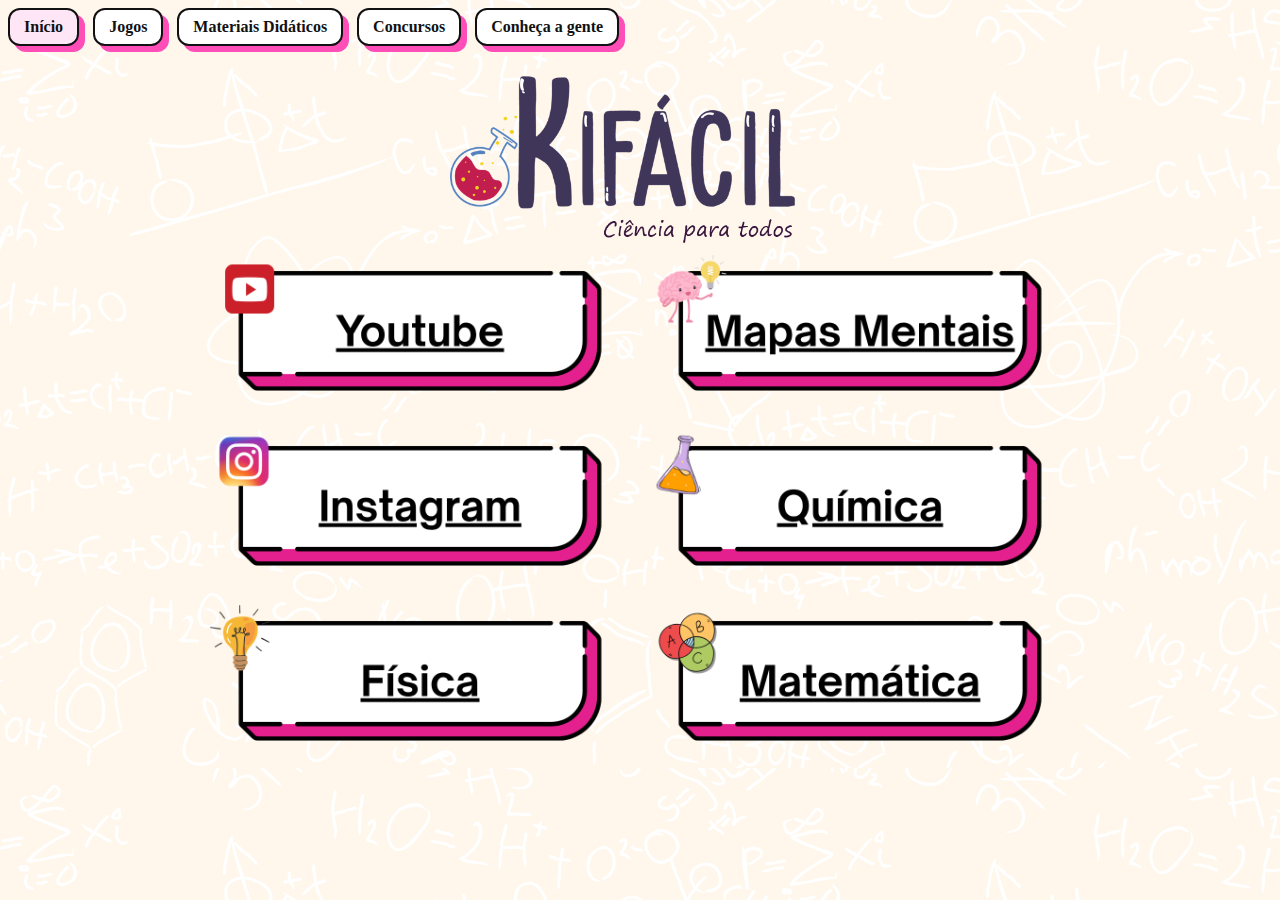
<file: index.html>
<!DOCTYPE html>
<html lang="pt-br">
<head>
    <meta charset="UTF-8">
    <meta name="viewport" content="width=device-width, initial-scale=1.0">
    <meta description="Site interativo de matemática, física e química. Apresenta videoaulas, jogos, mapas mentais e muito mais"/>
    <title>Kifácil Ciência</title>
    <link rel="stylesheet" href ="./css/style.css">
</head>
<body>
<header>
  <input id="nav-toggle" type="checkbox" class="kf-nav-toggle">
  <label for="nav-toggle" class="kf-hamburger">☰</label>

  <nav class="kf-menu">
    <a href="./index.html" class="active">Início</a>
    <a href="./jogos/jogos.html">Jogos</a>
    <a href="./materiasdidaticos/materiaisdidaticos.html">Materiais Didáticos</a>
    <a href="./concursos/concursos.html">Concursos</a>
    <a href="./conhecaagente/conhecaagente.html">Conheça a gente</a>
    
    
    
  </nav>
</header>
    
    <div class ="logo-container">
    <img src=".//imagens/logo2.png" alt="logo da marca" class="logo"/>
    </div>
    <div class="icons">
      <a href="https://www.youtube.com/@KiFacil" target="_blank">
        <img src="./imagens/youtube.png" alt="Logo do YouTube"width="420">
      </a> 
        <a href="mapasmentais\mapasmentais.html" target="_blank"> 
            <img src="./imagens/mapasmentais.png" width="420">
        </a>
        <a a href="https://www.instagram.com/kifacilciencia/" target="_blank"> 
            <img src="./imagens/instagram.png" width="420">
        </a>
       <a href="./quimica/quimica.html" target="_blank">
        <img src="./imagens/quimica.png" alt="ícone para a página de química"width="420">
      </a> 
        <a href="./fisica/fisica.html" target="_blank"> 
            <img src="./imagens/fisica.png" alt="ícone para a página de física" width="420">
        </a>
        <a a href="./matematica/matematica.html" target="_blank"> 
            <img src="./imagens/matematica.png" alt="ícone para a página de matemática" width="420">
        </a> 
    </div>


</body>
</html>
</file>
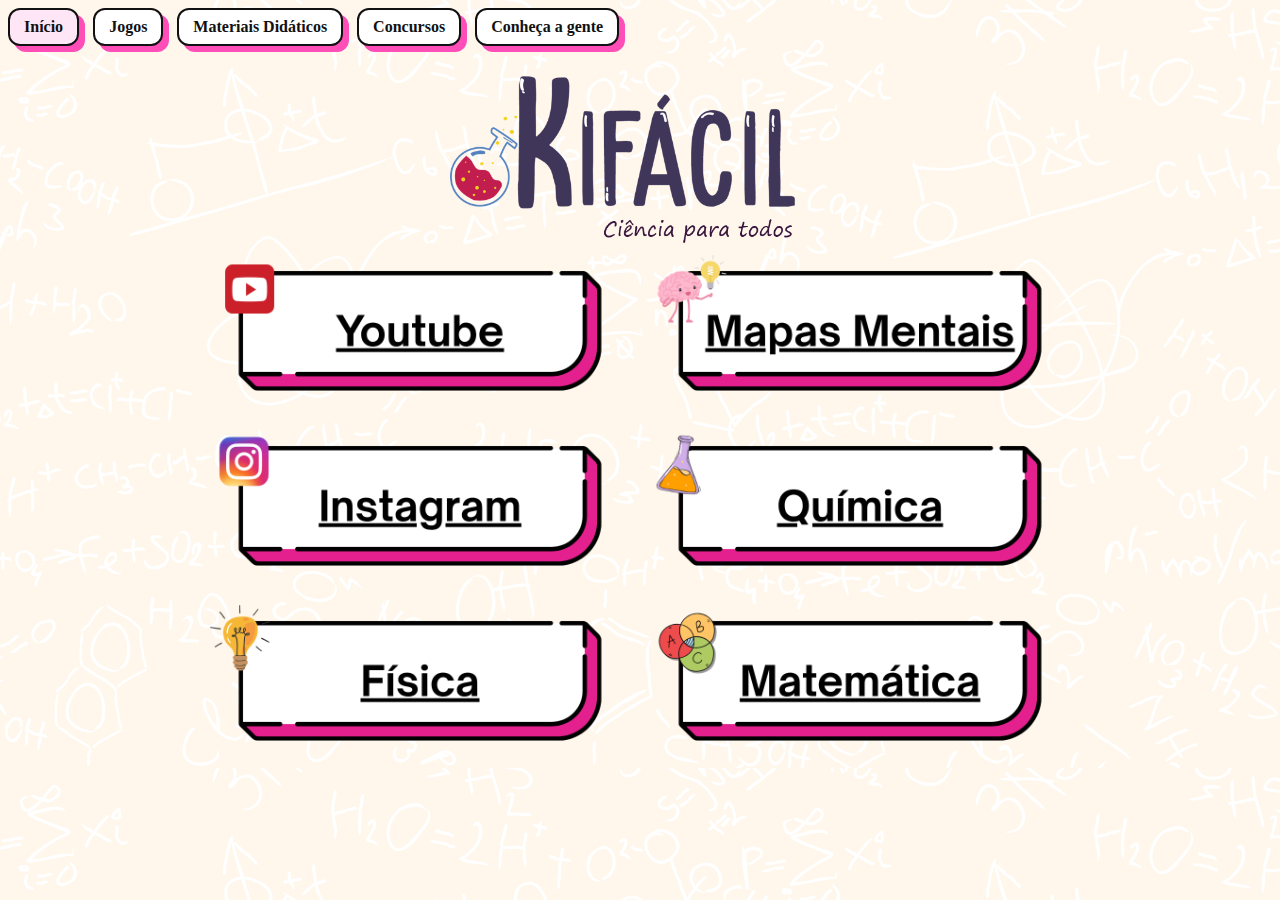
<file: Site/index.html>
<!DOCTYPE html>
<html lang="pt-br">
<head>
    <meta charset="UTF-8">
    <meta name="viewport" content="width=device-width, initial-scale=1.0">
    <meta description="Site interativo de matemática, física e química. Apresenta videoaulas, jogos, mapas mentais e muito mais"/>
    <title>Kifácil Ciência</title>
    <link rel="stylesheet" href ="./css/style.css">
</head>
<body>
<header>
  <input id="nav-toggle" type="checkbox" class="kf-nav-toggle">
  <label for="nav-toggle" class="kf-hamburger">☰</label>

  <nav class="kf-menu">
    <a href="./site-da-kifacil.html" class="active">Início</a>
    <a href="./jogos/jogos.html">Jogos</a>
    <a href="./materiasdidaticos/materiaisdidaticos.html">Materiais Didáticos</a>
    <a href="./concursos/concursos.html">Concursos</a>
    <a href="./conhecaagente/conhecaagente.html">Conheça a gente</a>
    
    
    
  </nav>
</header>
    
    <div class ="logo-container">
    <img src=".//imagens/logo2.png" alt="logo da marca" class="logo"/>
    </div>
    <div class="icons">
      <a href="https://www.youtube.com/@KiFacil" target="_blank">
        <img src="./imagens/youtube.png" alt="Logo do YouTube"width="420">
      </a> 
        <a href="mapasmentais\mapasmentais.html" target="_blank"> 
            <img src="./imagens/mapasmentais.png" width="420">
        </a>
        <a a href="https://www.instagram.com/kifacilciencia/" target="_blank"> 
            <img src="./imagens/instagram.png" width="420">
        </a>
       <a href="./quimica/quimica.html" target="_blank">
        <img src="./imagens/quimica.png" alt="ícone para a página de química"width="420">
      </a> 
        <a href="./fisica/fisica.html" target="_blank"> 
            <img src="./imagens/fisica.png" alt="ícone para a página de física" width="420">
        </a>
        <a a href="./matematica/matematica.html" target="_blank"> 
            <img src="./imagens/matematica.png" alt="ícone para a página de matemática" width="420">
        </a> 
    </div>


</body>
</html>
</file>
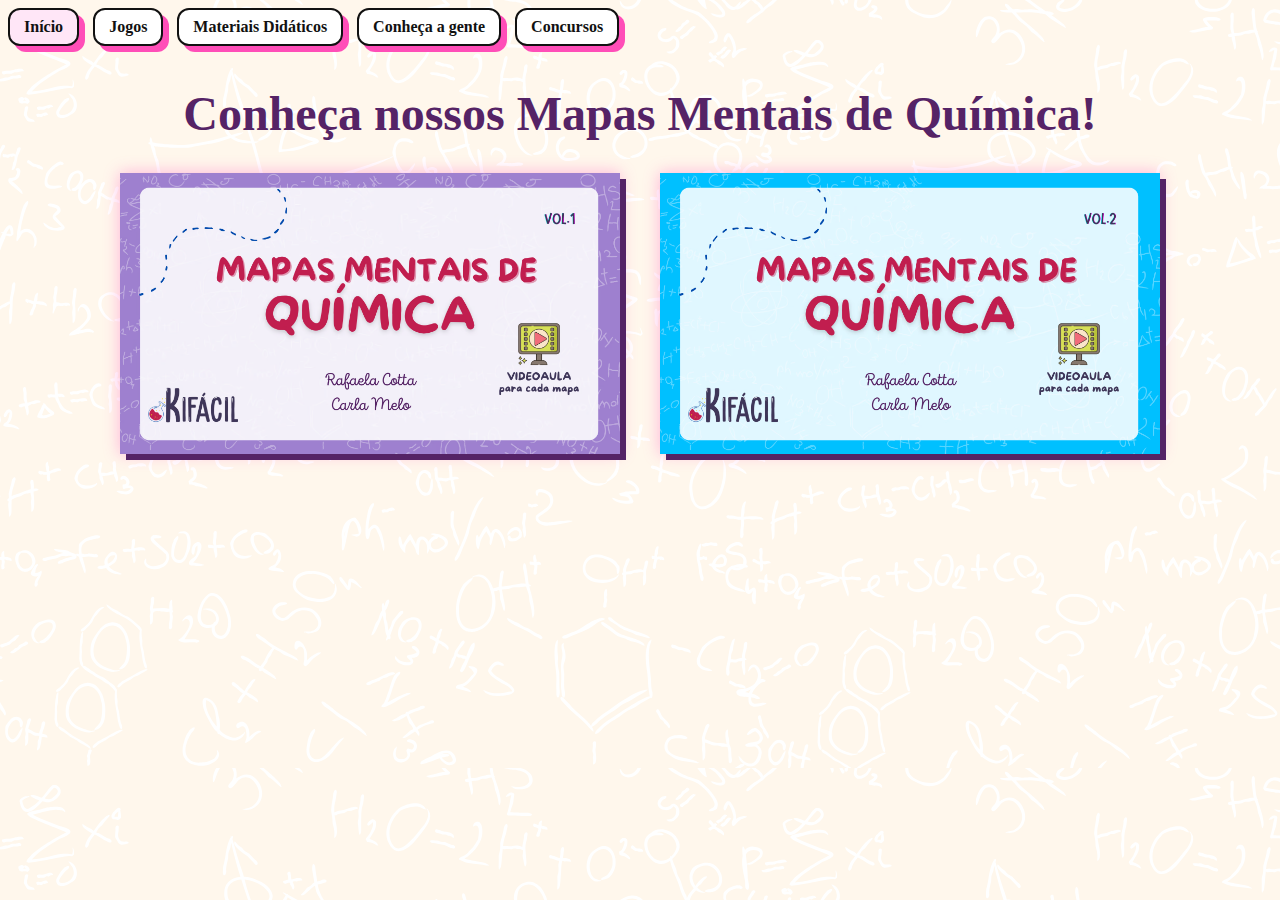
<file: mapasmentais/mapasmentais.html>
<!DOCTYPE html>
<html lang="pt-br">
<head>
    <meta charset="UTF-8">
    <meta name="viewport" content="width=device-width, initial-scale=1.0">
    <meta description="Mapas Mentais de Química para o Ensino Médio Kifácil"/>
    <title>Mapas Mentais de Química do 1º Ano </title>
    <link rel="stylesheet" href="/Site/css/style.css">
</head>
<body>
  <header>
  <input id="nav-toggle" type="checkbox" class="kf-nav-toggle">
  <label for="nav-toggle" class="kf-hamburger">☰</label>

  <nav class="kf-menu">
    <a href="../site-da-kifacil.html" class="active">Início</a>
    <a href="../jogos/jogos.html">Jogos</a>
    <a href="../materiasdidaticos/materiaisdidaticos.html">Materiais Didáticos</a>
    <a href="../conhecaagente/conhecaagente.html">Conheça a gente</a>
    <a href="../concursos/concursos.html">Concursos</a>
  </nav>
</header>
    
  <section class="mapas">
  <h1 class="titulo-mapas">Conheça nossos Mapas Mentais de Química!</h1>

  <div class="grid-mapas">
    <a class="card-mapa" href="https://hotmart.com/pt-br/marketplace/produtos/mapas-mentais-de-quimica-com-videoaulas/U70827587Q" target="_blank" rel="noopener">
      <img src="../imagens/volume1.avif" alt="Mapas Mentais de Química - Volume 1">
    </a>

    <a class="card-mapa" href="https://kifacilexatas.kpages.online/pagina-de-vendas-fa95c10b-b855-408c-a13f-488f26422cff" target="_blank" rel="noopener">
      <img src="../imagens/volume2.avif" alt="Mapas Mentais de Química - Volume 2">
    </a>
  </div>
</section>
    
    
</body>
</html>
</file>
<file: css/style.css>
body{background-image: url("../imagens/background.png");}
.logo {width: 30%;
  display: block;
  margin: 0 auto ;  /* centraliza horizontalmente */
}


.icons {
  display: flex;
  justify-content: center; /* centraliza horizontalmente */
  align-items: center;     /* alinha verticalmente */
  gap: 20px;               /* espaço entre as imagens */
  flex-wrap: wrap;         /* quebra linha se for necessário */
}
.icons img:hover {
  transform: rotate(-5deg) scale(1.05);
  transition: 0.3s ease;
}
.grid-mapas {
  display: flex;               /* coloca as imagens lado a lado */
  justify-content: center;     /* centraliza no eixo X */
  gap: 40px;                   /* espaço entre elas */
  flex-wrap: wrap;             /* quebra linha em telas menores */
  margin: 40px 40;              /* espaço acima e abaixo */
}

.card-mapa img {
  width: 500px;                /* define a largura das imagens */
  height: auto;                /* mantém proporção */
  box-shadow: 6px 6px 0 #552366, 0 0 15px rgba(255, 78, 184, 0.4);
  transition: transform 0.3s ease;
}

.grid-mapas img:hover {
  transform: scale(1.05);      /* leve zoom ao passar o mouse */
}
h1 {
  font-family: 'Baloo 2', cursive;
  font-size: 3rem;          /* aumenta o tamanho da fonte */
  text-align: center;       /* centraliza horizontalmente */
  color: #552366;           /* muda a cor do texto (rosa KiFácil) */
  margin-top: 40px;         /* espaço acima do título */
}
/* Header */
.kf-header{
  position: sticky; top: 0; z-index: 50;
  display:flex; align-items:center; justify-content:space-between;
  max-width:1100px; margin:0 auto; padding:10px 16px;
  background: transparent; }  /* mantém seu fundo */

.kf-menu{ display:flex; gap:14px; }
.kf-menu a{
  text-decoration:none; color:#111; font-weight:700;
  padding:8px 14px; border:2px solid #111; border-radius:12px; background:#fff;
  box-shadow:6px 6px 0 #ff4eb8; transition:.2s;
}
.kf-menu a:hover{ transform: translateY(-3px); box-shadow:9px 9px 0 #ff4eb8; }
.kf-menu a.active{ background:#ffe6f7; }

/* Mobile */
.kf-nav-toggle{ display:none; }
.kf-hamburger{ display:none; font-size:1.6rem; cursor:pointer; }

@media (max-width: 880px){
  .kf-hamburger{ display:block; }
  .kf-menu{
    position: absolute; left:0; right:0; top:58px;
    display:none; flex-direction:column; gap:10px;
    background:#fff; padding:12px 16px; border-bottom:2px solid #111; box-shadow:0 6px 0 #ff4eb8;
  }
  .kf-nav-toggle:checked ~ .kf-menu{ display:flex; }
}
</file>
<file: Site/css/style.css>
body{background-image: url("../imagens/background.png");}
.logo {width: 30%;
  display: block;
  margin: 0 auto ;  /* centraliza horizontalmente */
}


.icons {
  display: flex;
  justify-content: center; /* centraliza horizontalmente */
  align-items: center;     /* alinha verticalmente */
  gap: 20px;               /* espaço entre as imagens */
  flex-wrap: wrap;         /* quebra linha se for necessário */
}
.icons img:hover {
  transform: rotate(-5deg) scale(1.05);
  transition: 0.3s ease;
}
.grid-mapas {
  display: flex;               /* coloca as imagens lado a lado */
  justify-content: center;     /* centraliza no eixo X */
  gap: 40px;                   /* espaço entre elas */
  flex-wrap: wrap;             /* quebra linha em telas menores */
  margin: 40px 40;              /* espaço acima e abaixo */
}

.card-mapa img {
  width: 500px;                /* define a largura das imagens */
  height: auto;                /* mantém proporção */
  box-shadow: 6px 6px 0 #552366, 0 0 15px rgba(255, 78, 184, 0.4);
  transition: transform 0.3s ease;
}

.grid-mapas img:hover {
  transform: scale(1.05);      /* leve zoom ao passar o mouse */
}
h1 {
  font-family: 'Baloo 2', cursive;
  font-size: 3rem;          /* aumenta o tamanho da fonte */
  text-align: center;       /* centraliza horizontalmente */
  color: #552366;           /* muda a cor do texto (rosa KiFácil) */
  margin-top: 40px;         /* espaço acima do título */
}
/* Header */
.kf-header{
  position: sticky; top: 0; z-index: 50;
  display:flex; align-items:center; justify-content:space-between;
  max-width:1100px; margin:0 auto; padding:10px 16px;
  background: transparent; }  /* mantém seu fundo */

.kf-menu{ display:flex; gap:14px; }
.kf-menu a{
  text-decoration:none; color:#111; font-weight:700;
  padding:8px 14px; border:2px solid #111; border-radius:12px; background:#fff;
  box-shadow:6px 6px 0 #ff4eb8; transition:.2s;
}
.kf-menu a:hover{ transform: translateY(-3px); box-shadow:9px 9px 0 #ff4eb8; }
.kf-menu a.active{ background:#ffe6f7; }

/* Mobile */
.kf-nav-toggle{ display:none; }
.kf-hamburger{ display:none; font-size:1.6rem; cursor:pointer; }

@media (max-width: 880px){
  .kf-hamburger{ display:block; }
  .kf-menu{
    position: absolute; left:0; right:0; top:58px;
    display:none; flex-direction:column; gap:10px;
    background:#fff; padding:12px 16px; border-bottom:2px solid #111; box-shadow:0 6px 0 #ff4eb8;
  }
  .kf-nav-toggle:checked ~ .kf-menu{ display:flex; }
}
</file>
